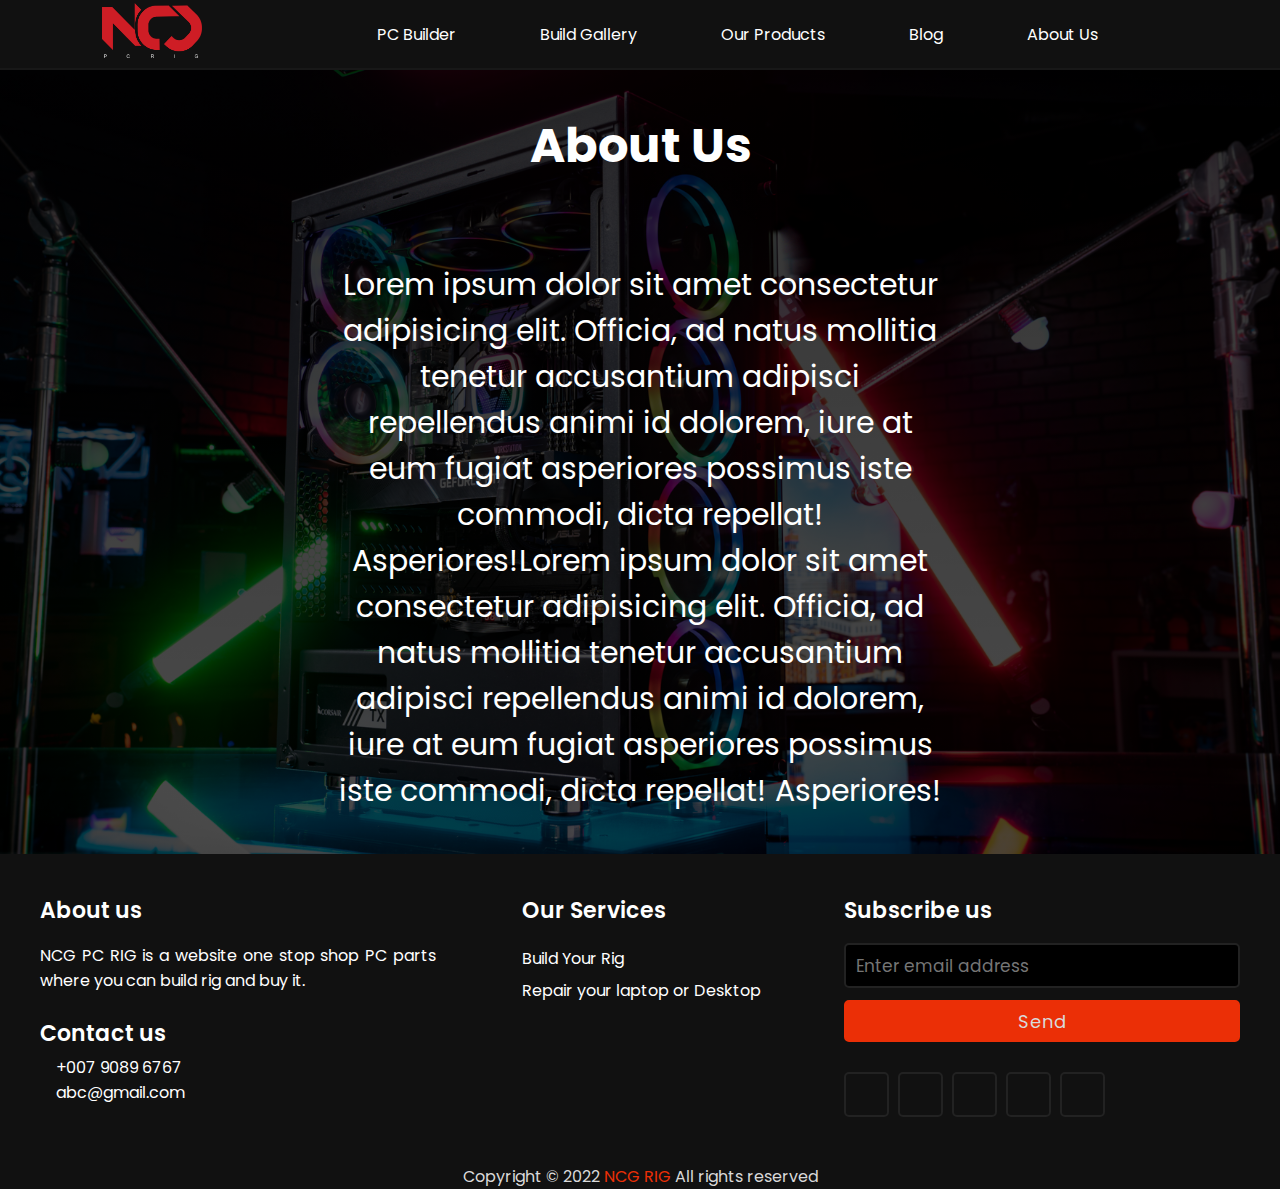
<file: html/about.html>
<!DOCTYPE html>
<html lang="en">

<head>
    <meta charset="UTF-8">
    <meta http-equiv="X-UA-Compatible" content="IE=edge">
    <meta name="viewport" content="width=device-width, initial-scale=1.0">
    <title>NCG RIG SHOP | PC Builder</title>
    <link rel="stylesheet" href="../css/style.css">
    <link rel="stylesheet" href="https://cdnjs.cloudflare.com/ajax/libs/font-awesome/6.2.1/css/all.min.css" integrity="sha512-MV7K8+y+gLIBoVD59lQIYicR65iaqukzvf/nwasF0nqhPay5w/9lJmVM2hMDcnK1OnMGCdVK+iQrJ7lzPJQd1w==" crossorigin="anonymous" referrerpolicy="no-referrer" />
</head>

<body>
    <div class="background">
        <header class="header">
            <div class="fullname-container">
                <div class="logo">
                    <a href="../index.html" >
                        <img src="../images/ncj_rig_logo.png">
                    </a>
                </div>
          
            </div>
           

            <div class="header-2 sticky-top">
                <nav class="navbar">
                    <a href="./builder.html">PC Builder</a>
                    <a href="./builtpc.html">Build Gallery</a>
                    <a href="./products.html">Our Products</a>
                    <a href="./blog.html">Blog</a>
                    <a href="./about.html">About Us</a>

                </nav>
                <div class="hamburger">
                    <div class="line"></div>
                    <div class="line"></div>
                    <div class="line"></div>
                </div>
            </div>

        </header>
        <section id="allproducts">
            <div></div>

        </section>


        <section id="about_header">
            <div class="container"> 
                <h1>About Us</h1>
                <p>Lorem ipsum dolor sit amet consectetur adipisicing elit. Officia, ad natus mollitia tenetur accusantium adipisci repellendus animi id dolorem, iure at eum fugiat asperiores possimus iste commodi, dicta repellat! Asperiores!Lorem ipsum dolor sit amet consectetur adipisicing elit. Officia, ad natus mollitia tenetur accusantium adipisci repellendus animi id dolorem, iure at eum fugiat asperiores possimus iste commodi, dicta repellat! Asperiores!</p>

            </div>

        </section>







        <section>
            <footer>
                <div class="content">
                  <div class="left box">
                    <div class="upper">
                      <div class="topic">About us</div>
                      <p>NCG PC RIG is a website one stop shop PC parts where you can build rig and buy it.</p>
                    </div>
                    <div class="lower">
                      <div class="topic">Contact us</div>
                      <div class="phone">
                        <a href="#"><i class="fas fa-phone-volume"></i>+007 9089 6767</a>
                      </div>
                      <div class="email">
                        <a href="#"><i class="fas fa-envelope"></i>abc@gmail.com</a>
                      </div>
                    </div>
                  </div>
                  <div class="middle box">
                    <div class="topic">Our Services</div>
                    <div><a href="#">Build Your Rig</a></div>
                    <div><a href="#">Repair your laptop or Desktop</a></div>
                    <!-- <div><a href="#">Web User Interface Design</a></div>
                    <div><a href="#">Theme Development, Design</a></div>
                    <div><a href="#">Mobile Application Design</a></div>
                    <div><a href="#">Wire raming & Prototyping</a></div> -->
                  </div>
                  <div class="right box">
                    <div class="topic">Subscribe us</div>
                    <form action="#">
                      <input type="text" placeholder="Enter email address">
                      <input type="submit" name="" value="Send">
                      <div class="media-icons">
                        <a href="#"><i class="fab fa-facebook-f"></i></a>
                        <a href="#"><i class="fab fa-instagram"></i></a>
                        <a href="#"><i class="fab fa-twitter"></i></a>
                        <a href="#"><i class="fab fa-youtube"></i></a>
                        <a href="#"><i class="fab fa-linkedin-in"></i></a>
                      </div>
                    </form>
                  </div>
                </div>
                <div class="bottom">
                  <p>Copyright © 2022 <a href="#">NCG RIG</a> All rights reserved</p>
                </div>
              </footer>
            </section>
</file>
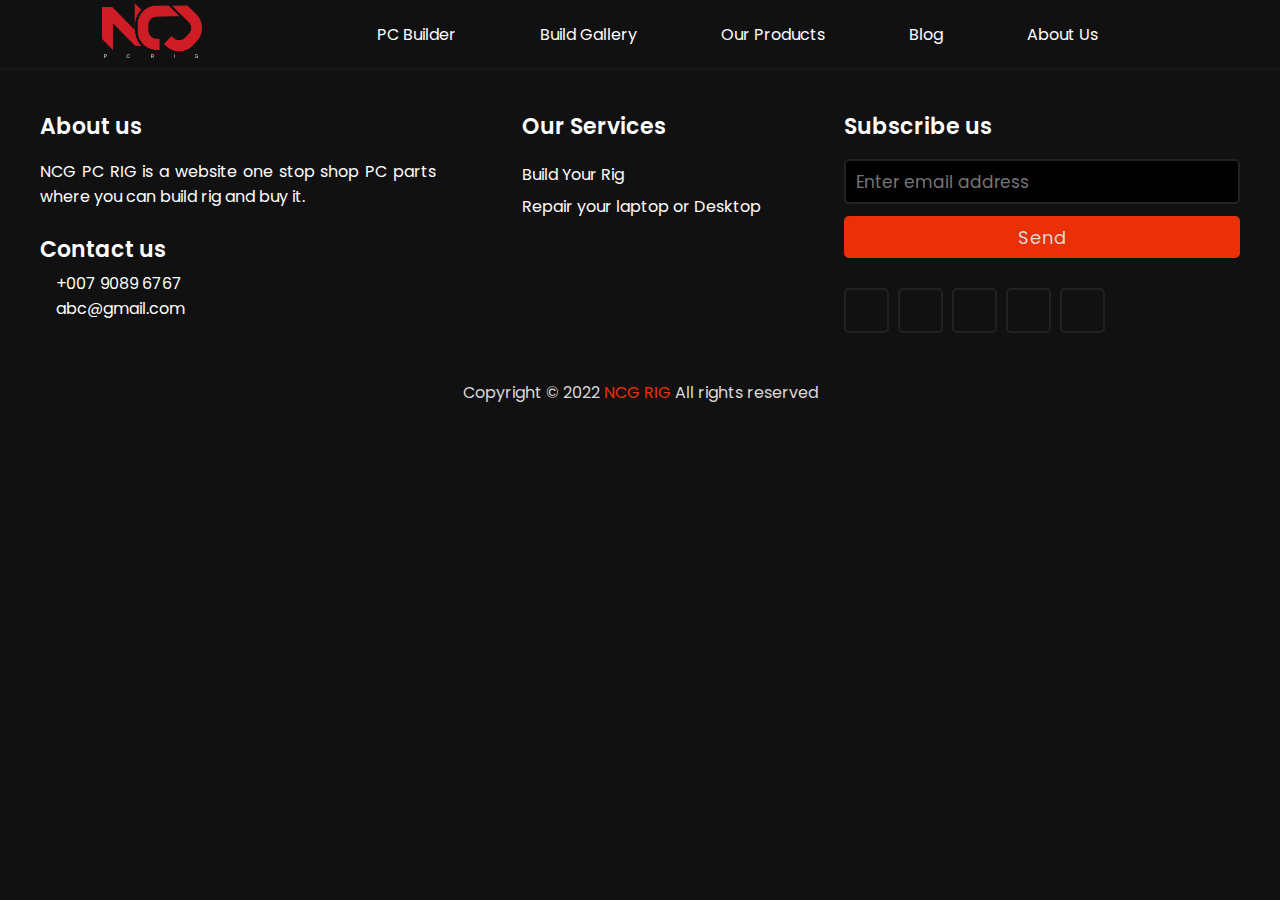
<file: html/blog.html>
<!DOCTYPE html>
<html lang="en">

<head>
    <meta charset="UTF-8">
    <meta http-equiv="X-UA-Compatible" content="IE=edge">
    <meta name="viewport" content="width=device-width, initial-scale=1.0">
    <title>NCG RIG SHOP | PC Builder</title>
    <link rel="stylesheet" href="../css/style.css">
    <link rel="stylesheet" href="https://cdnjs.cloudflare.com/ajax/libs/font-awesome/6.2.1/css/all.min.css" integrity="sha512-MV7K8+y+gLIBoVD59lQIYicR65iaqukzvf/nwasF0nqhPay5w/9lJmVM2hMDcnK1OnMGCdVK+iQrJ7lzPJQd1w==" crossorigin="anonymous" referrerpolicy="no-referrer" />
</head>

<body>
    <div class="background">
        <header class="header">
            <div class="fullname-container">
                <div class="logo">
                    <a href="../index.html" >
                        <img src="../images/ncj_rig_logo.png">
                    </a>
                </div>
          
            </div>
           

            <div class="header-2 sticky-top">
                <nav class="navbar">
                    <a href="./builder.html">PC Builder</a>
                    <a href="./builtpc.html">Build Gallery</a>
                    <a href="./products.html">Our Products</a>
                    <a href="./blog.html">Blog</a>
                    <a href="./about.html">About Us</a>

                </nav>
                <div class="hamburger">
                    <div class="line"></div>
                    <div class="line"></div>
                    <div class="line"></div>
                </div>
            </div>

        </header>
        <section id="allproducts">
            <div></div>

        </section>










        <section>
            <footer>
                <div class="content">
                  <div class="left box">
                    <div class="upper">
                      <div class="topic">About us</div>
                      <p>NCG PC RIG is a website one stop shop PC parts where you can build rig and buy it.</p>
                    </div>
                    <div class="lower">
                      <div class="topic">Contact us</div>
                      <div class="phone">
                        <a href="#"><i class="fas fa-phone-volume"></i>+007 9089 6767</a>
                      </div>
                      <div class="email">
                        <a href="#"><i class="fas fa-envelope"></i>abc@gmail.com</a>
                      </div>
                    </div>
                  </div>
                  <div class="middle box">
                    <div class="topic">Our Services</div>
                    <div><a href="#">Build Your Rig</a></div>
                    <div><a href="#">Repair your laptop or Desktop</a></div>
                    <!-- <div><a href="#">Web User Interface Design</a></div>
                    <div><a href="#">Theme Development, Design</a></div>
                    <div><a href="#">Mobile Application Design</a></div>
                    <div><a href="#">Wire raming & Prototyping</a></div> -->
                  </div>
                  <div class="right box">
                    <div class="topic">Subscribe us</div>
                    <form action="#">
                      <input type="text" placeholder="Enter email address">
                      <input type="submit" name="" value="Send">
                      <div class="media-icons">
                        <a href="#"><i class="fab fa-facebook-f"></i></a>
                        <a href="#"><i class="fab fa-instagram"></i></a>
                        <a href="#"><i class="fab fa-twitter"></i></a>
                        <a href="#"><i class="fab fa-youtube"></i></a>
                        <a href="#"><i class="fab fa-linkedin-in"></i></a>
                      </div>
                    </form>
                  </div>
                </div>
                <div class="bottom">
                  <p>Copyright © 2022 <a href="#">NCG RIG</a> All rights reserved</p>
                </div>
              </footer>
            </section>
</file>
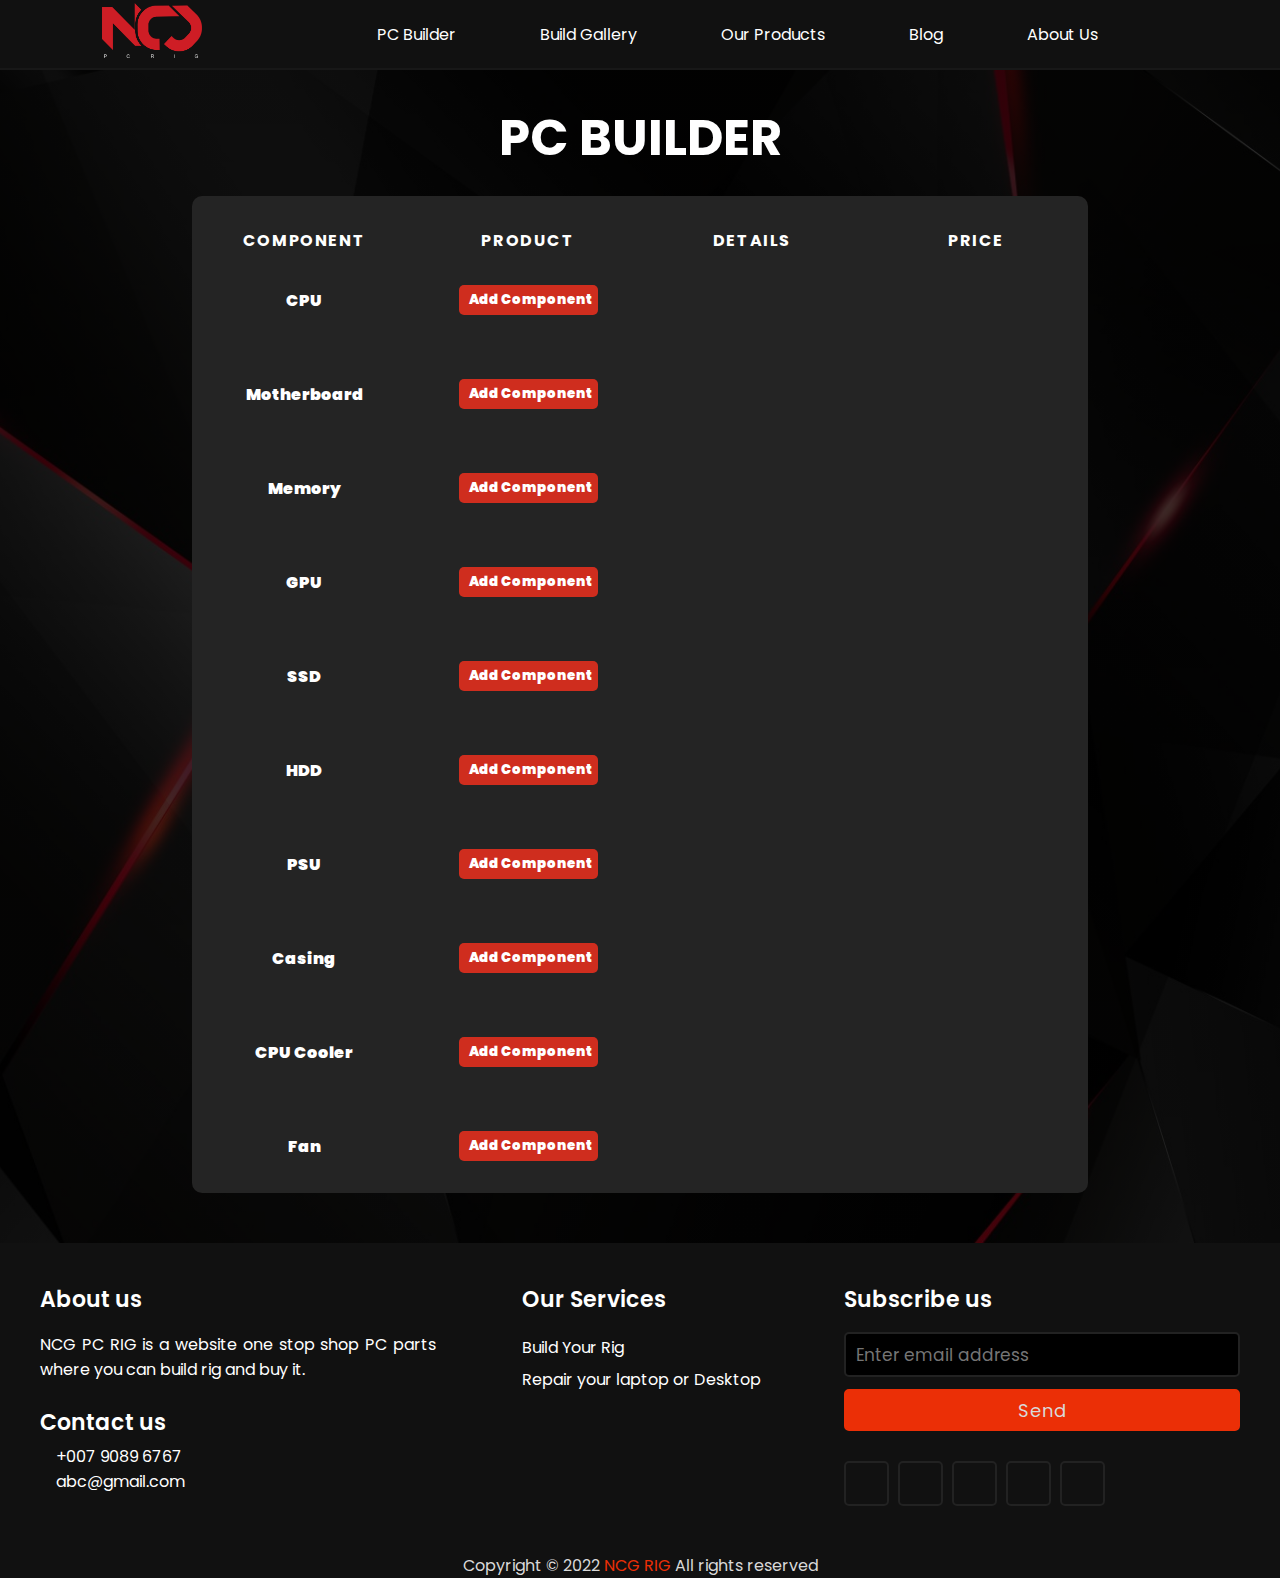
<file: html/builder.html>
<!DOCTYPE html>
<html lang="en">

<head>
    <meta charset="UTF-8">
    <meta http-equiv="X-UA-Compatible" content="IE=edge">
    <meta name="viewport" content="width=device-width, initial-scale=1.0">
    <title>NCG RIG SHOP | PC Builder</title>
    <link rel="stylesheet" href="../css/style.css">
    <link rel="stylesheet" href="https://cdnjs.cloudflare.com/ajax/libs/font-awesome/6.2.1/css/all.min.css" integrity="sha512-MV7K8+y+gLIBoVD59lQIYicR65iaqukzvf/nwasF0nqhPay5w/9lJmVM2hMDcnK1OnMGCdVK+iQrJ7lzPJQd1w==" crossorigin="anonymous" referrerpolicy="no-referrer" />
</head>

<body>
    <div class="background">
        <header class="header">
            <div class="fullname-container">
                <div class="logo">
                    <a href="../index.html" >
                        <img src="../images/ncj_rig_logo.png">
                    </a>
                </div>
          
            </div>
           

            <div class="header-2 sticky-top">
                <nav class="navbar">
                    <a href="./builder.html">PC Builder</a>
                    <a href="./builtpc.html">Build Gallery</a>    
                    <a href="./products.html">Our Products</a>
                    <a href="./blog.html">Blog</a>
                    <a href="./about.html">About Us</a>

                </nav>
                <div class="hamburger">
                    <div class="line"></div>
                    <div class="line"></div>
                    <div class="line"></div>
                </div>
            </div>

        </header>

    <section id="pc_builder">

      <div class="pcBuilder">
         <div>
            <h1>PC BUILDER</h1>
         </div>

         <div class="builderContainer">
            <form action="">
               <table class="builderTable">
                  <tbody>
                     <tr>
                        <th>Component</th>
                        <th>Product</th>
                        <th>Details</th>
                        <th>PRICE</th>
                     </tr>
                     <tr>
                        <td class="component">CPU</td>
                        <td class="addCompBtn" ><button type="button" ><i class="fa-solid fa-plus"></i>Add Component</button></td>
                        <td></td>
                     </tr>
                     <tr>
                        <td class="component">Motherboard</td>
                        <td class="addCompBtn" ><button type="button" ><i class="fa-solid fa-plus" ></i>Add Component</button></td>
                        <td></td>
                     </tr>
                     <tr>
                        <td class="component">Memory</td>
                        <td class="addCompBtn"><button type="button" ><i class="fa-solid fa-plus"></i>Add Component</button></td>
                        <td></td>
                     </tr>
                     <tr>
                        <td class="component">GPU</td>
                        <td class="addCompBtn"><button type="button"><i class="fa-solid fa-plus"></i>Add Component</button></td>
                        <td></td>
                     </tr>
                     <tr>
                        <td class="component">SSD</td>
                        <td class="addCompBtn"><button type="button"><i class="fa-solid fa-plus"></i>Add Component</button></td>
                        <td></td>
                     </tr>
                     <tr>
                        <td class="component">HDD</td>
                        <td class="addCompBtn"><button type="button"><i class="fa-solid fa-plus"></i>Add Component</button></td>
                        <td></td>
                     </tr>
                     <tr>
                        <td class="component">PSU</td>
                        <td class="addCompBtn"><button type="button"><i class="fa-solid fa-plus"></i>Add Component</button></td>
                        <td></td>
                     </tr>
                     <tr>
                        <td class="component">Casing</td>
                        <td class="addCompBtn"><button type="button"><i class="fa-solid fa-plus"></i>Add Component</button></td>
                        <td></td>
                     </tr>
                     <tr>
                        <td class="component">CPU Cooler</td>
                        <td class="addCompBtn"><button type="button"><i class="fa-solid fa-plus"></i>Add Component</button></td>
                        <td></td>
                     </tr>
                     <tr>
                        <td class="component">Fan</td>
                        <td class="addCompBtn"><button type="button"><i class="fa-solid fa-plus"></i>Add Component</button></td>
                        <td></td>
                     </tr>
                  </tbody>
               </table>
            </form>
         </div>
      </div>
 

</section>

<section>
    <footer>
        <div class="content">
          <div class="left box">
            <div class="upper">
              <div class="topic">About us</div>
              <p>NCG PC RIG is a website one stop shop PC parts where you can build rig and buy it.</p>
            </div>
            <div class="lower">
              <div class="topic">Contact us</div>
              <div class="phone">
                <a href="#"><i class="fas fa-phone-volume"></i>+007 9089 6767</a>
              </div>
              <div class="email">
                <a href="#"><i class="fas fa-envelope"></i>abc@gmail.com</a>
              </div>
            </div>
          </div>
          <div class="middle box">
            <div class="topic">Our Services</div>
            <div><a href="#">Build Your Rig</a></div>
            <div><a href="#">Repair your laptop or Desktop</a></div>
            <!-- <div><a href="#">Web User Interface Design</a></div>
            <div><a href="#">Theme Development, Design</a></div>
            <div><a href="#">Mobile Application Design</a></div>
            <div><a href="#">Wire raming & Prototyping</a></div> -->
          </div>
          <div class="right box">
            <div class="topic">Subscribe us</div>
            <form action="#">
              <input type="text" placeholder="Enter email address">
              <input type="submit" name="" value="Send">
              <div class="media-icons">
                <a href="#"><i class="fab fa-facebook-f"></i></a>
                <a href="#"><i class="fab fa-instagram"></i></a>
                <a href="#"><i class="fab fa-twitter"></i></a>
                <a href="#"><i class="fab fa-youtube"></i></a>
                <a href="#"><i class="fab fa-linkedin-in"></i></a>
              </div>
            </form>
          </div>
        </div>
        <div class="bottom">
          <p>Copyright © 2022 <a href="#">NCG RIG</a> All rights reserved</p>
        </div>
      </footer>
    </section>
    
    <script src="../js/script.js"></script>
    <script src="../js/product.js"></script>
</body>

</html>
</file>
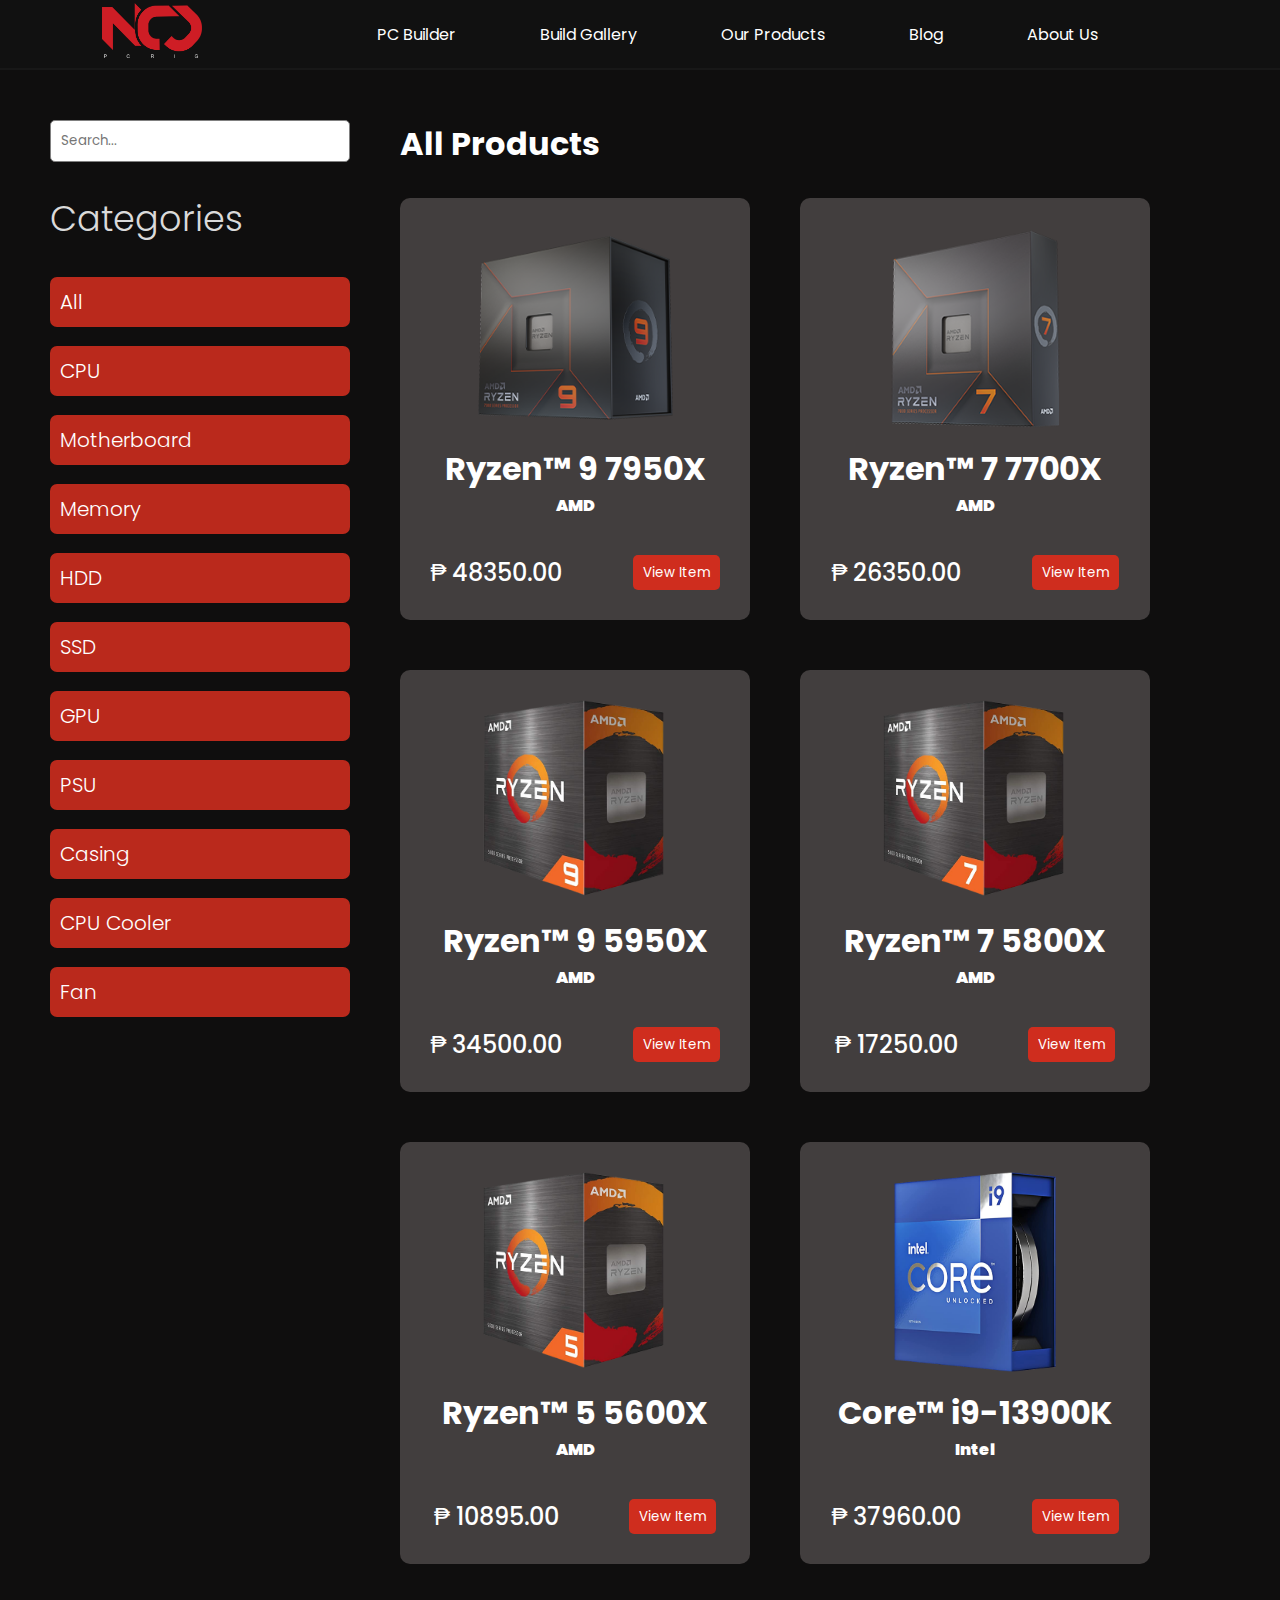
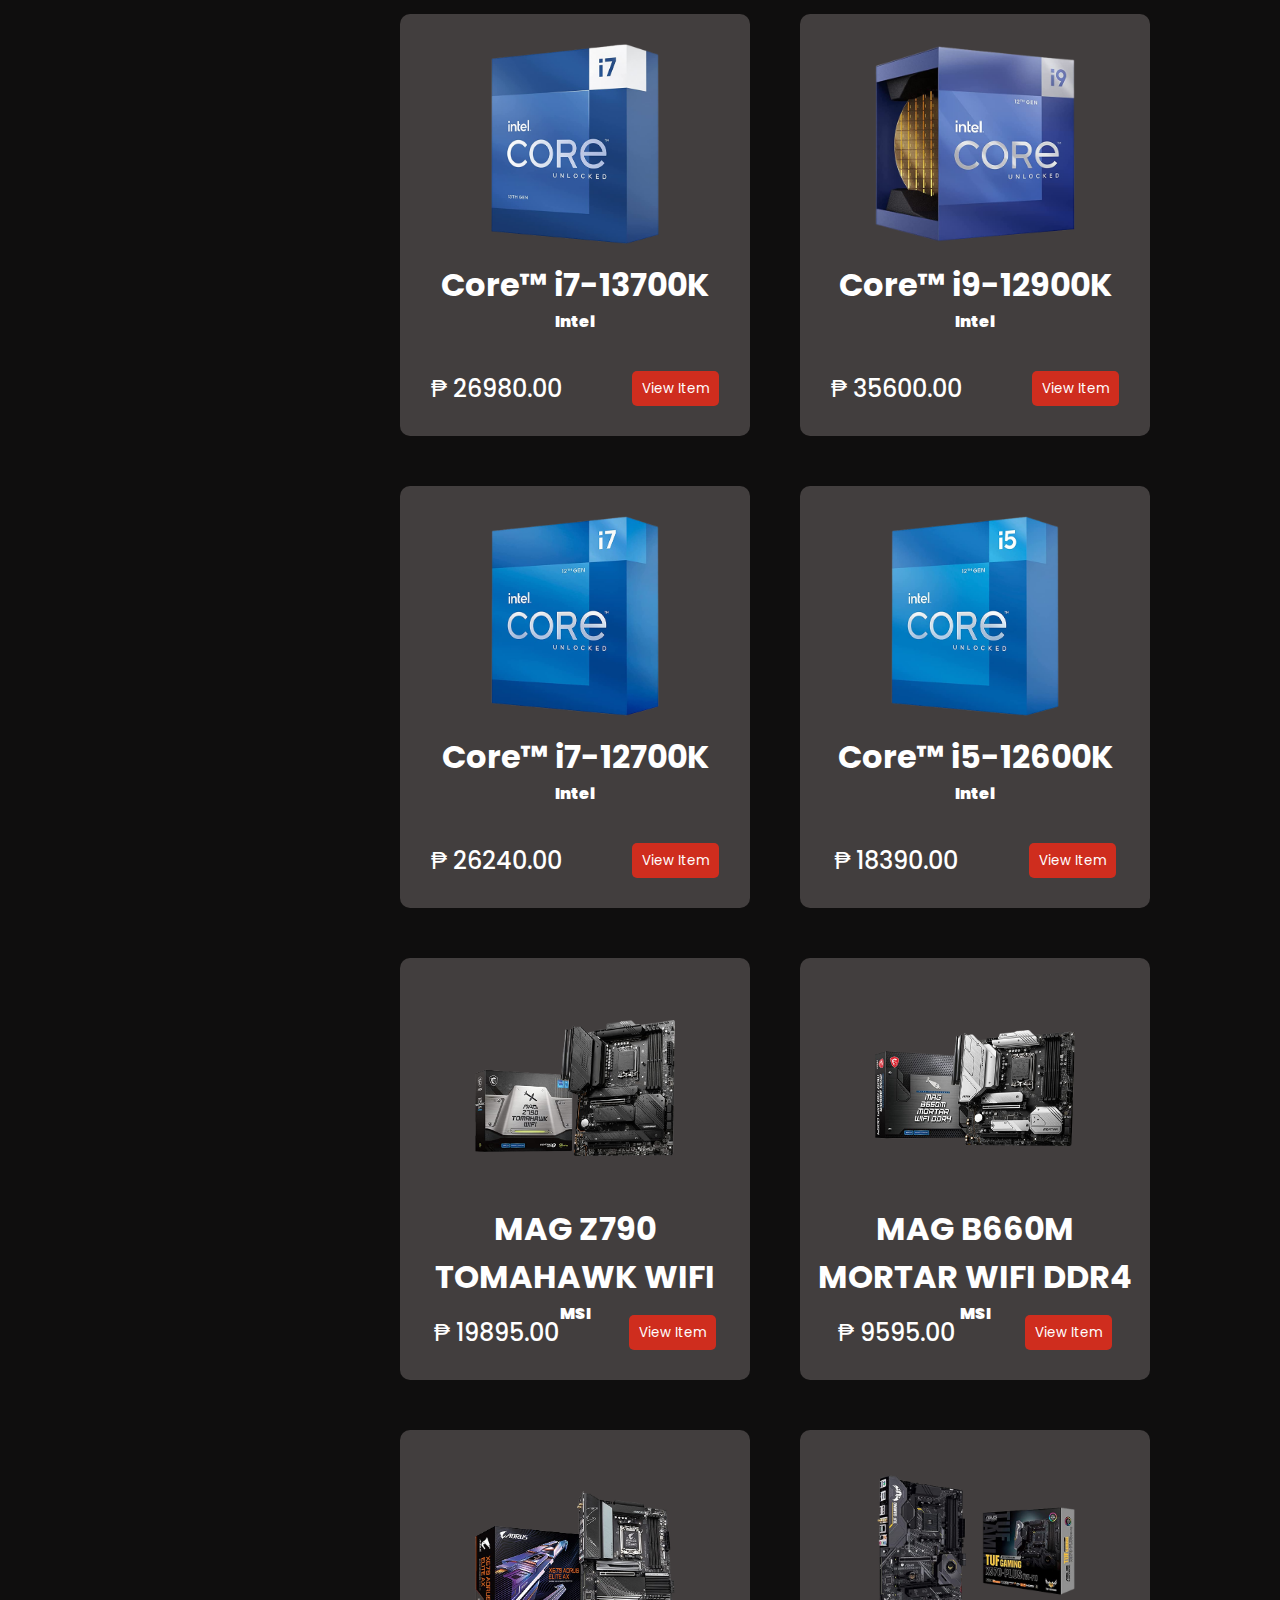
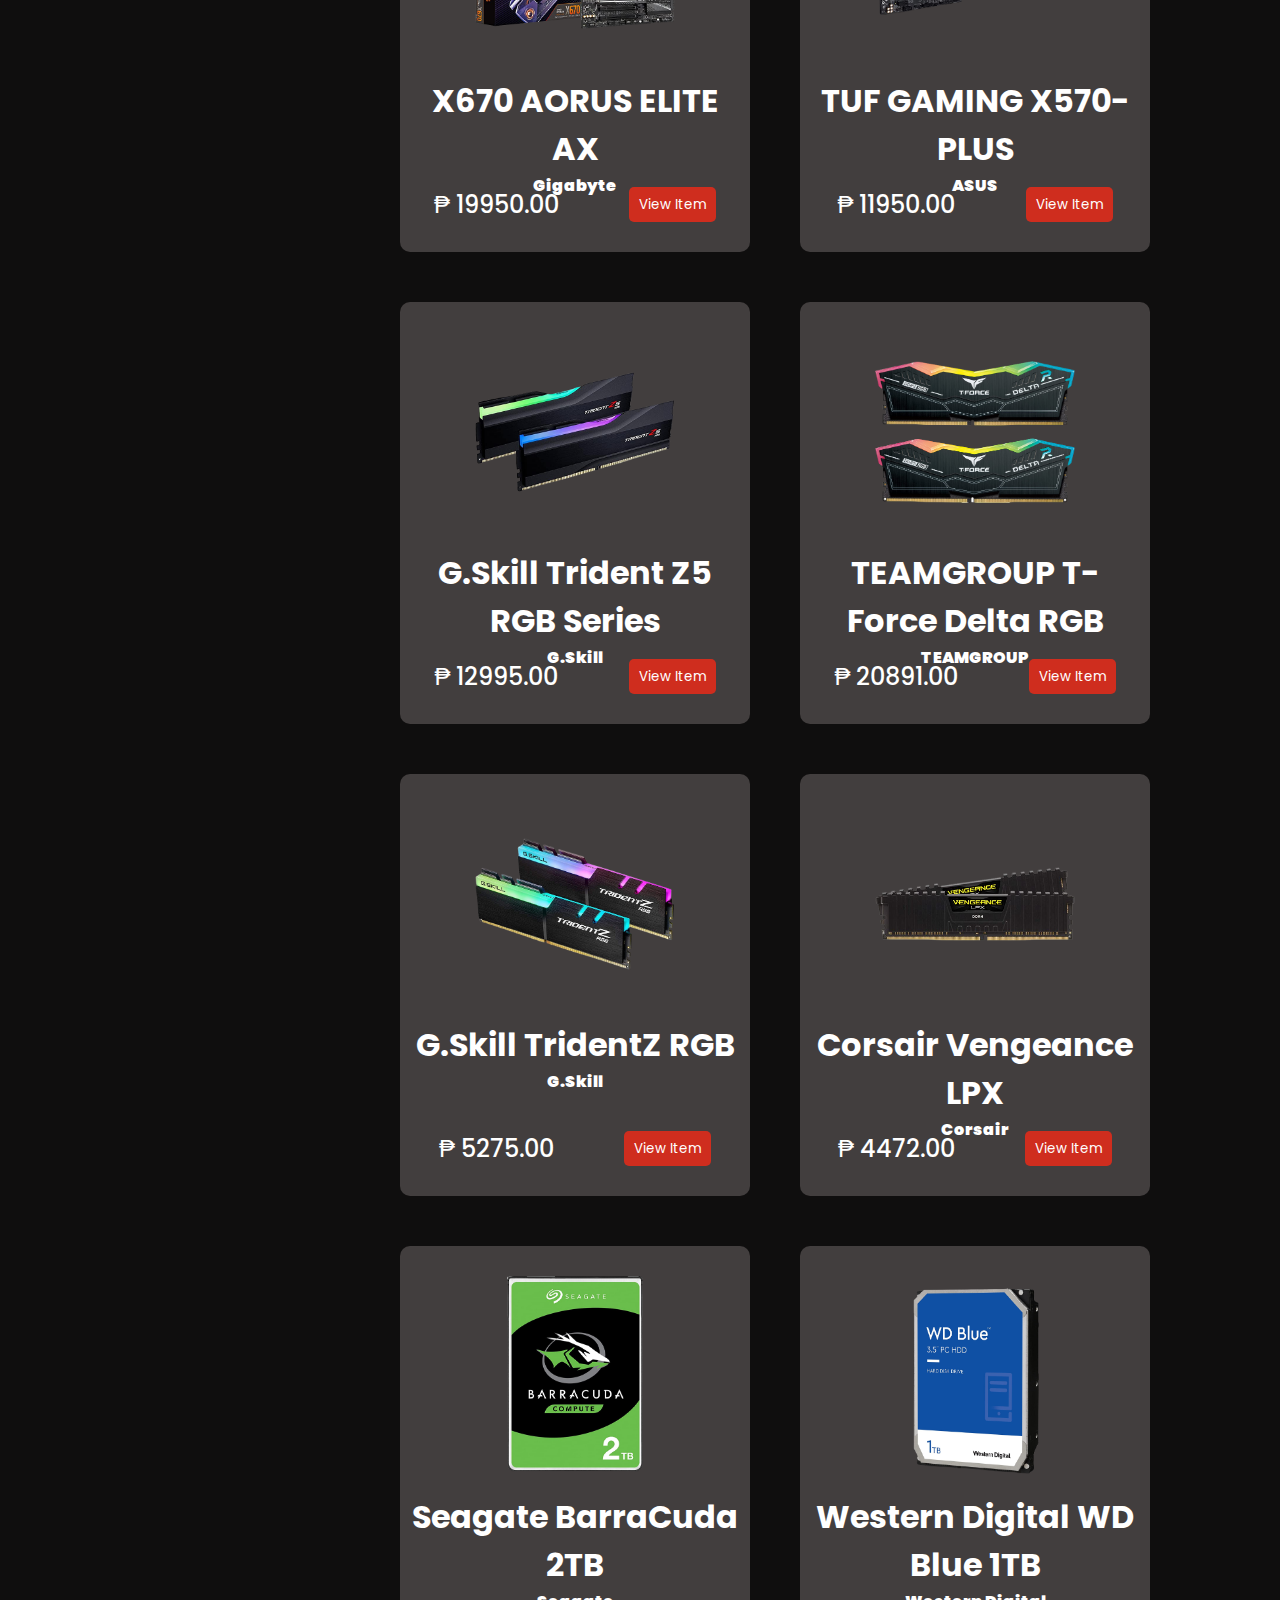
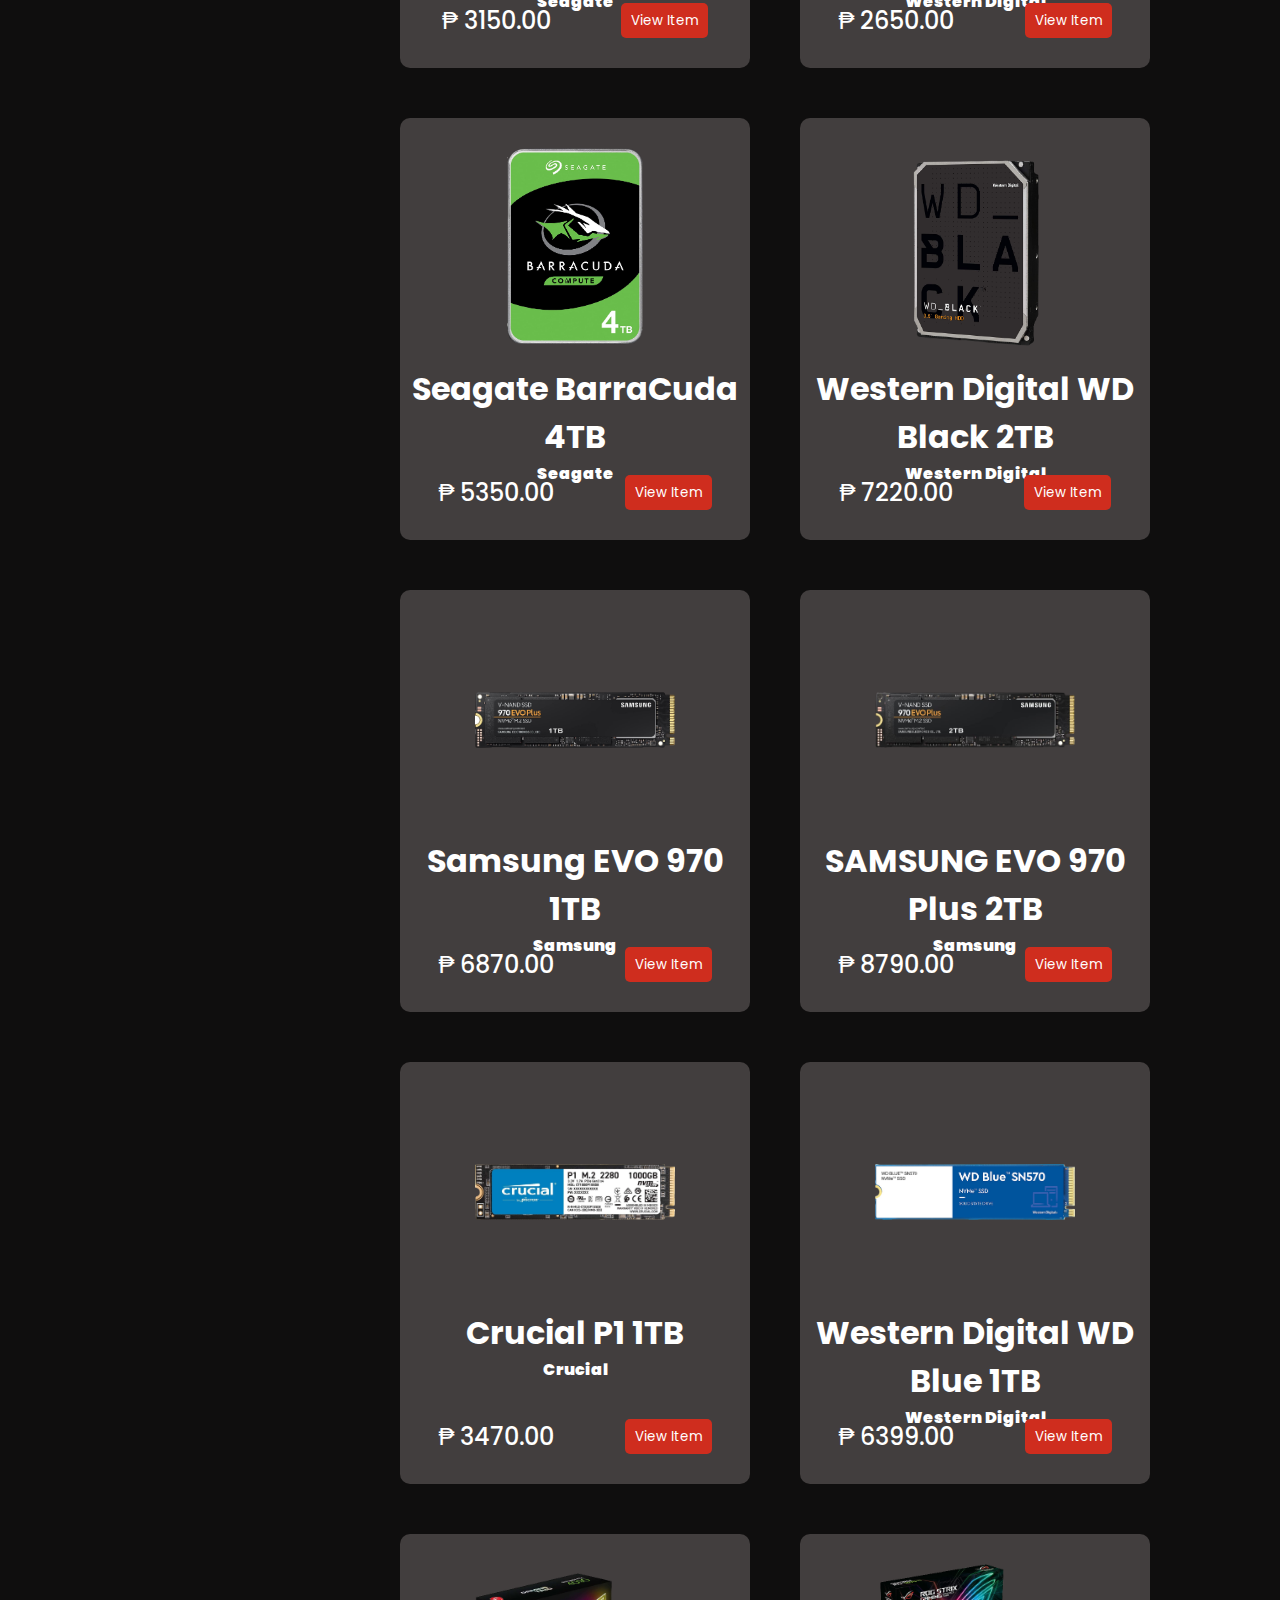
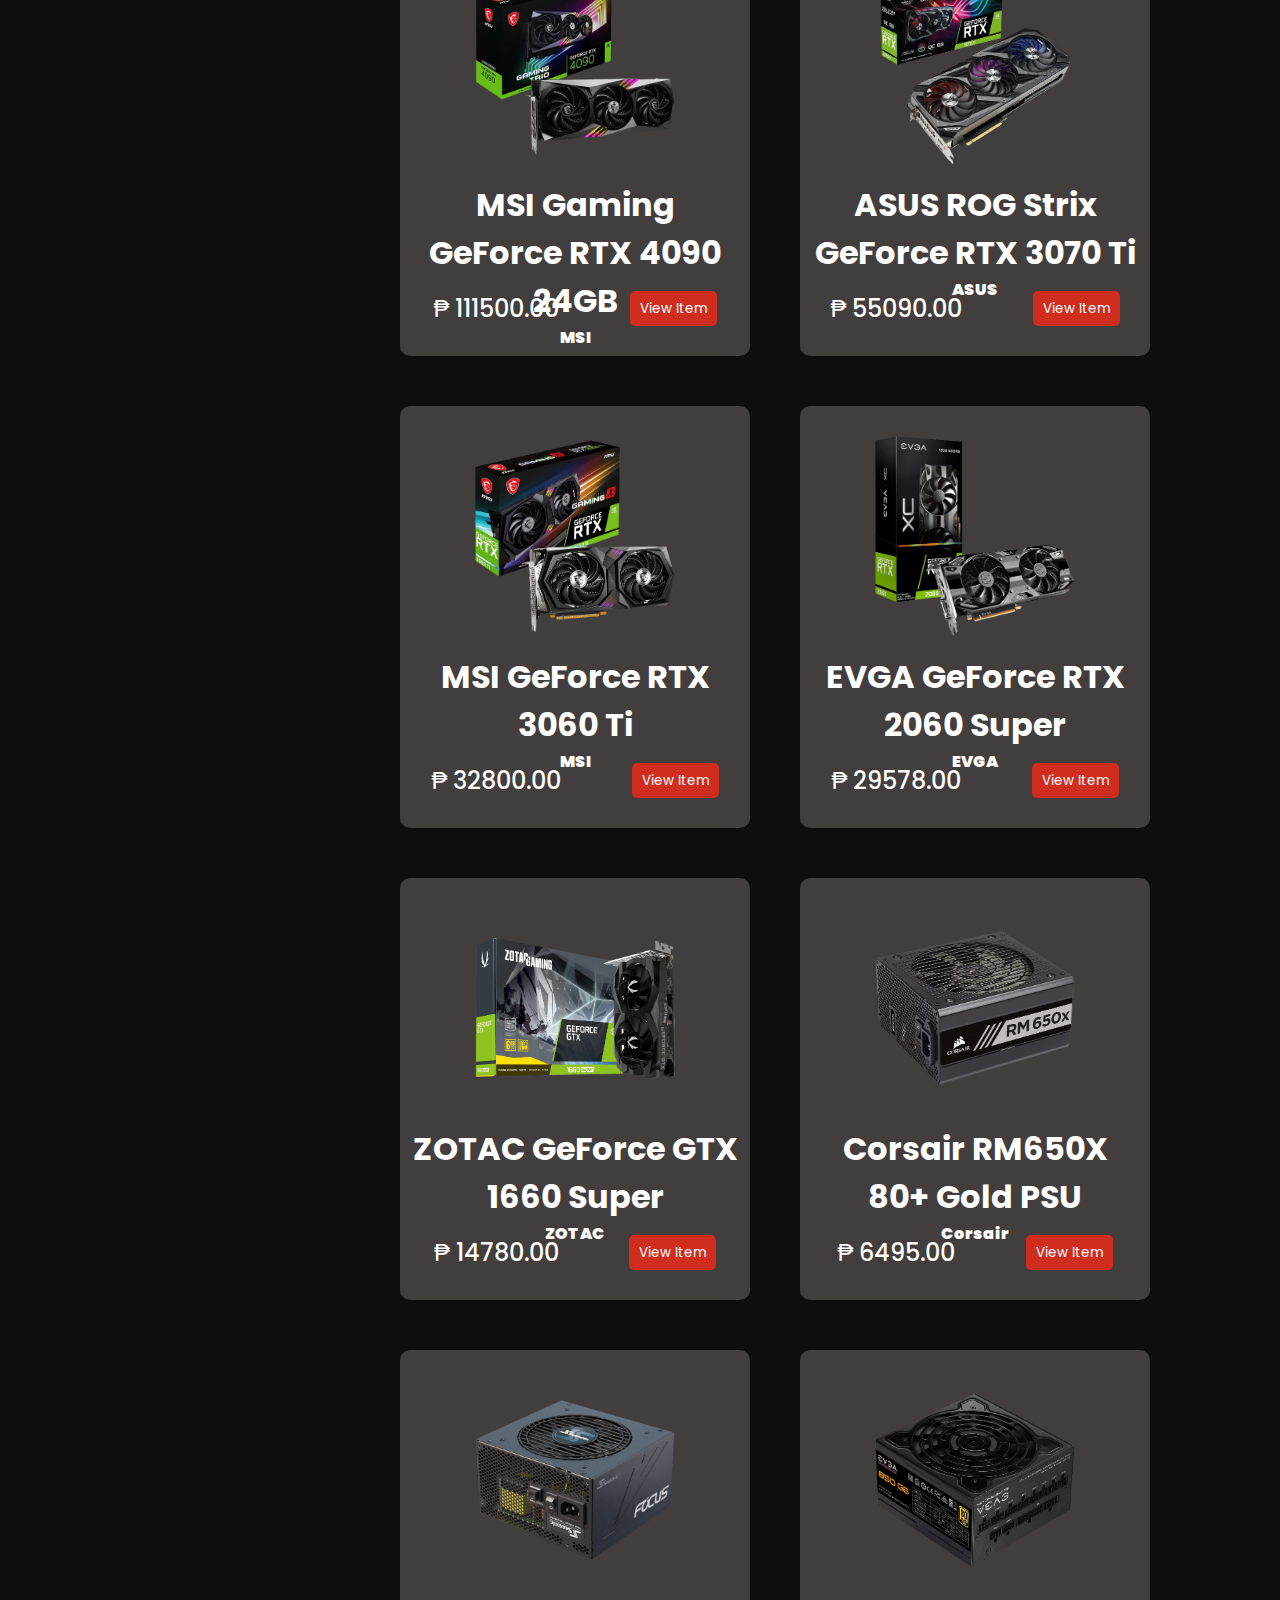
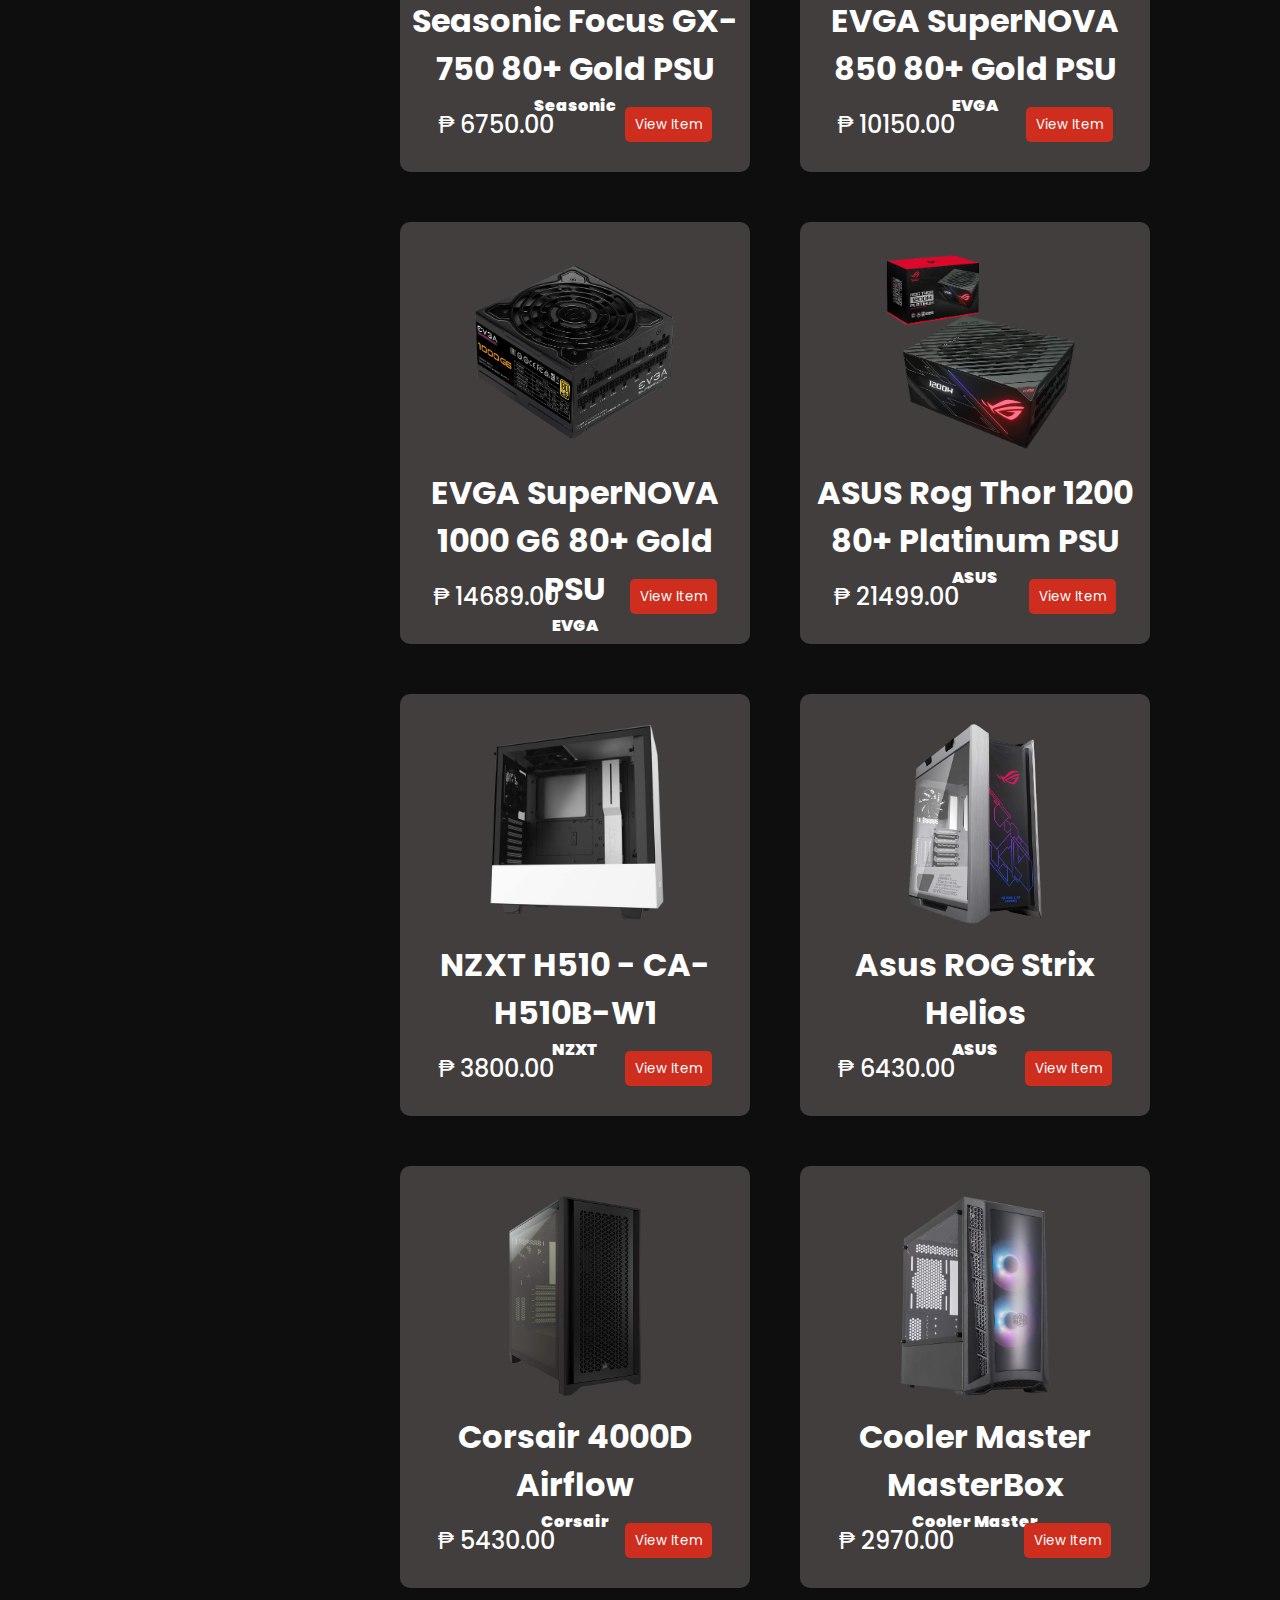
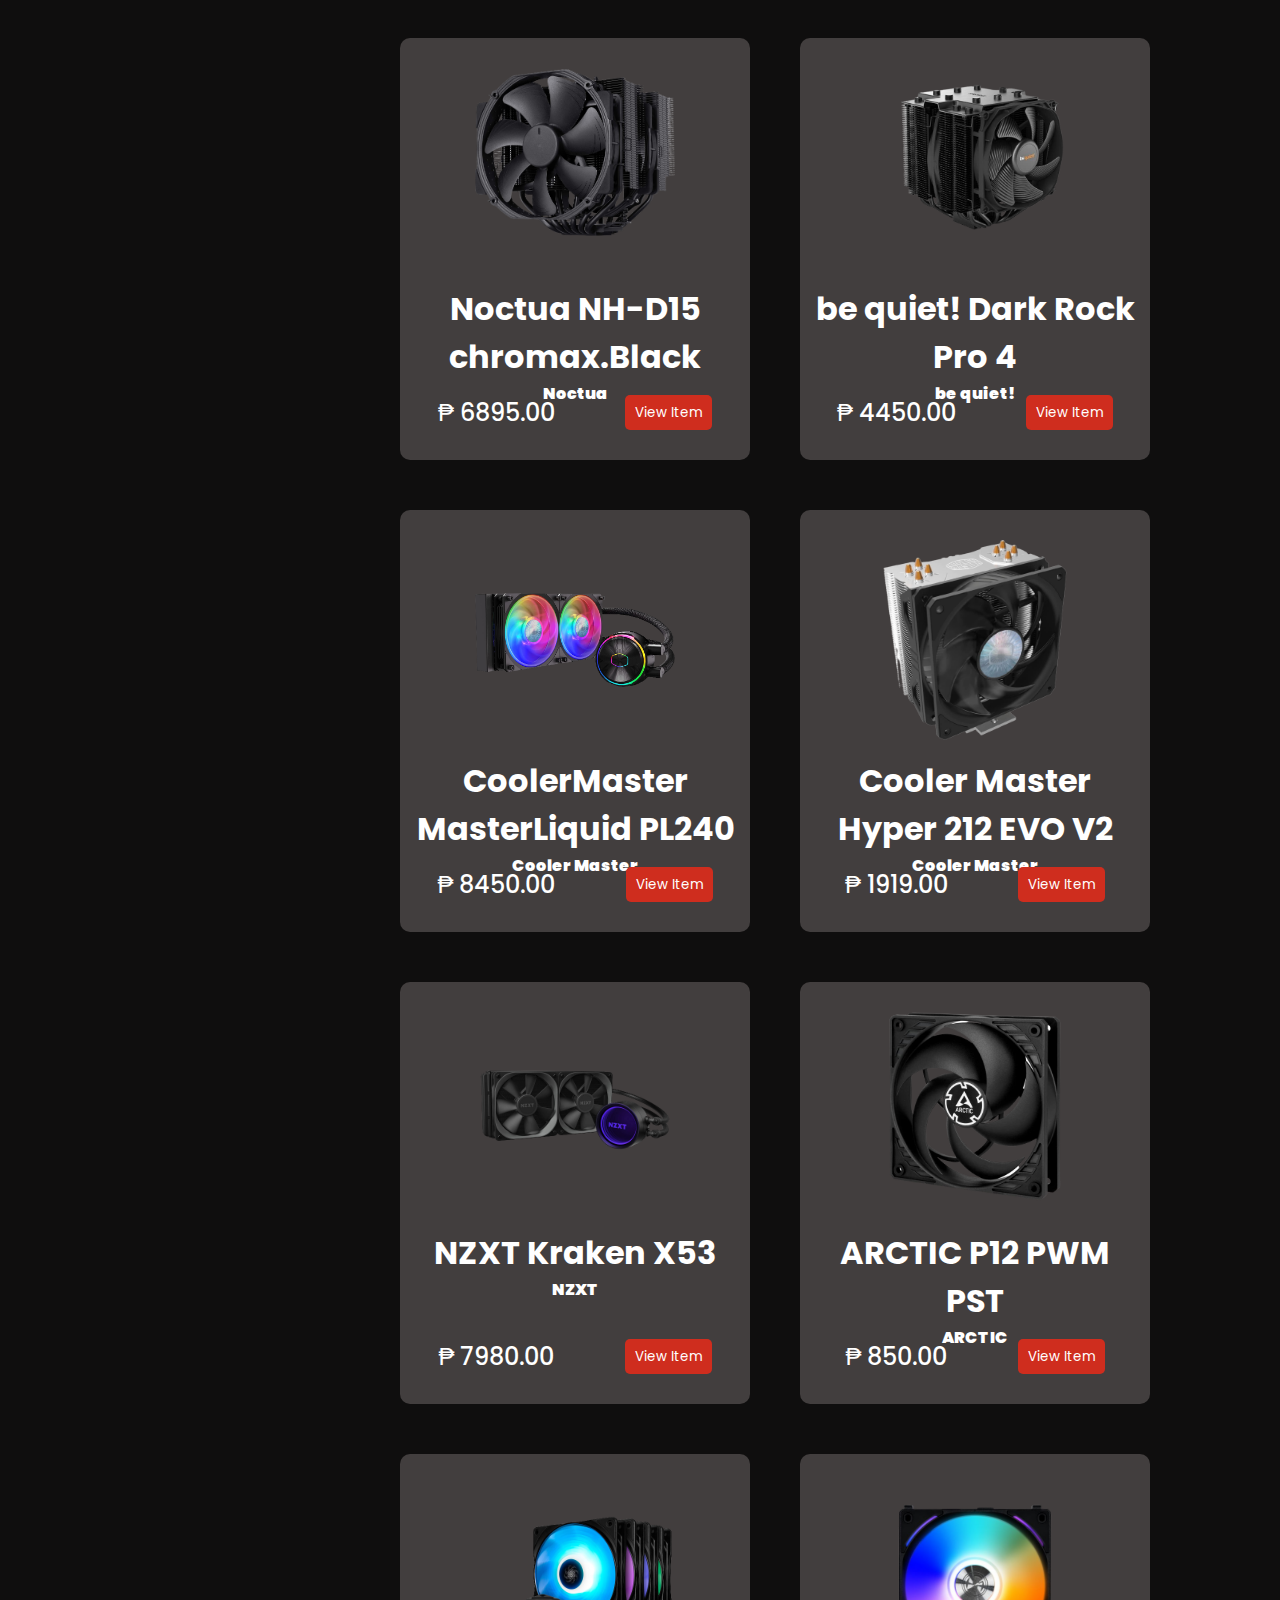
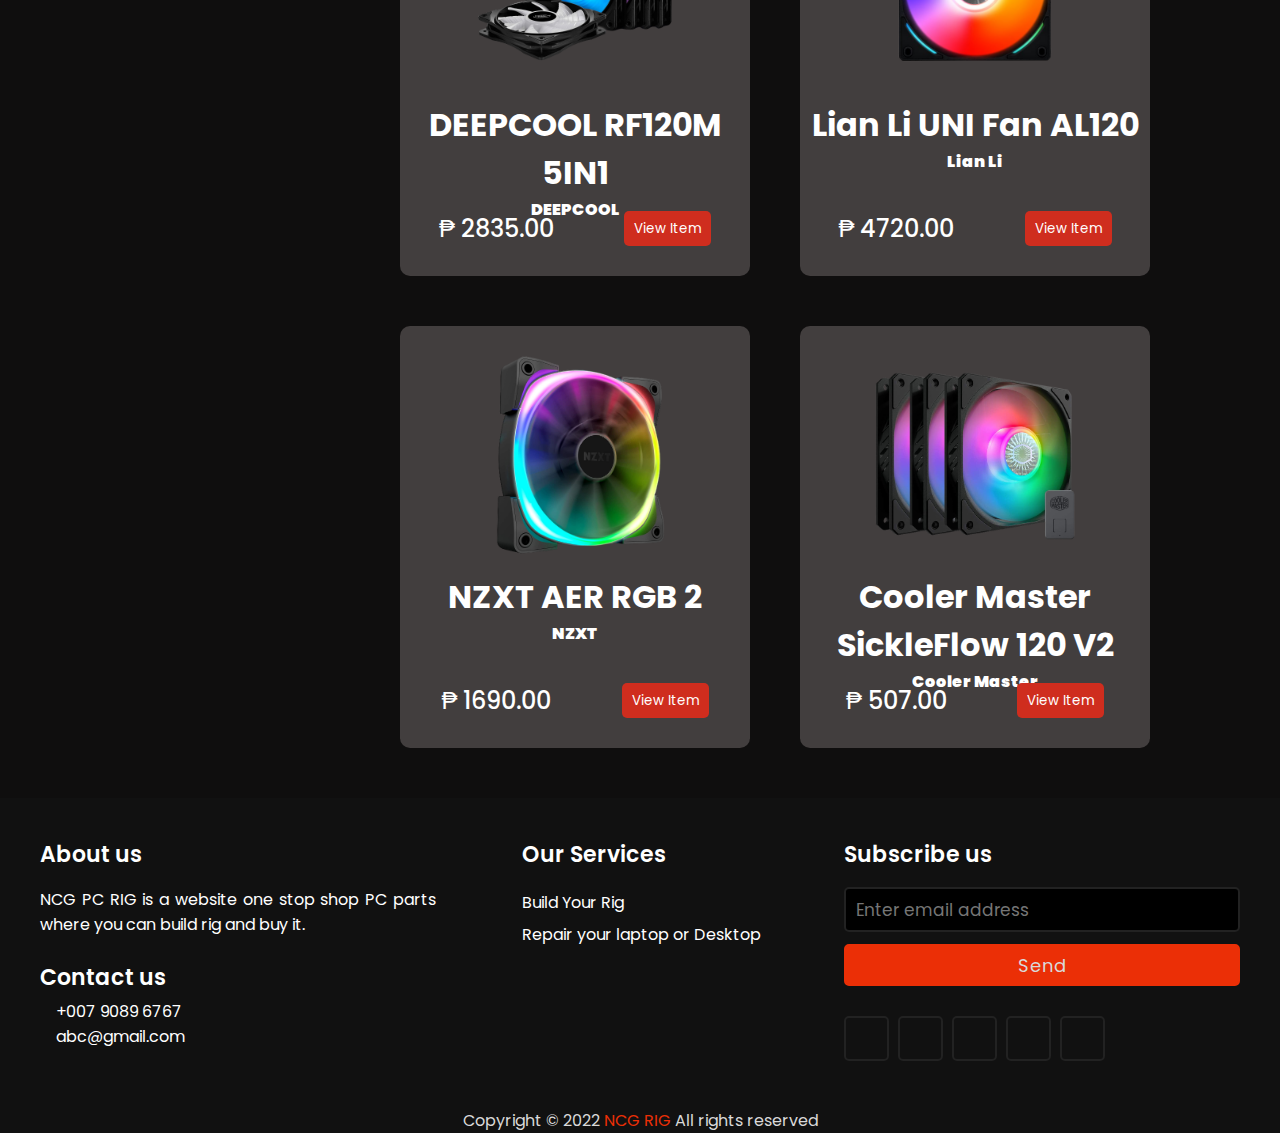
<file: html/products.html>
<!DOCTYPE html>
<html lang="en">

<head>
    <meta charset="UTF-8">
    <meta http-equiv="X-UA-Compatible" content="IE=edge">
    <meta AMD RYZEN 5 4600G (AM4)="viewport" content="width=device-width, initial-scale=1.0">
    <title>NCG RIG SHOP | PC Builder</title>
    <link rel="stylesheet" href="../css/style.css">
    <link rel="stylesheet" href="https://cdnjs.cloudflare.com/ajax/libs/font-awesome/6.2.1/css/all.min.css"
        integrity="sha512-MV7K8+y+gLIBoVD59lQIYicR65iaqukzvf/nwasF0nqhPay5w/9lJmVM2hMDcnK1OnMGCdVK+iQrJ7lzPJQd1w=="
        crossorigin="anonymous" referrerpolicy="no-referrer" />
</head>

<body>
    <div class="background">
        <header class="header">
            <div class="fullAMD RYZEN 5 4600G (AM4)-container">
                <div class="logo">
                    <a href="../index.html">
                        <img src="../images/ncj_rig_logo.png">
                    </a>
                </div>

            </div>


            <div class="header-2 sticky-top">
                <nav class="navbar">
                    <a href="./builder.html">PC Builder</a>
                    <a href="./builtpc.html">Build Gallery</a>
                    <a href="./products.html">Our Products</a>
                    <a href="./blog.html">Blog</a>
                    <a href="./about.html">About Us</a>

                </nav>
                <div class="hamburger">
                    <div class="line"></div>
                    <div class="line"></div>
                    <div class="line"></div>
                </div>
            </div>

        </header>
        <section id="allproducts">
           
            <div class="container">
                
                <div class="leftMenu">
                    <input type="text" placeholder="Search..." class="search">
                    </form>
                    <h1>Categories</h1>
                    <div class="cats">
                
                    </div>
                        <!-- <h1>Maximum Price</h1>
                        <div class="price">
                            <input type="range" class="priceRange">
                            <span>₱5000</span>
                        </div> -->
                </div>
                <div class="content">
                    <h1 class="title">All Products</h1>
                    <div class="products">
                   <!-- <span class="cat">ALL</span>
                        <span class="cat">GPU</span>
                        <span class="cat">CPU</span>
                        <span class="cat">Motherboard</span>
                        <span class="cat">RAM</span>
                        <span class="cat">SSD</span>
                        <span class="cat">HDD</span>
                        <span class="cat">PSU</span>
                        <span class="cat">Casing</span>
                        <span class="cat">Monitor</span>
                        <span class="cat">CPU Cooler</span>
                        <span class="cat">Fan</span>
                        <span class="cat">Mouse</span>
                        <span class="cat">Keyboard</span>
                        <span class="cat">VGA Cable</span>
                        <span class="cat">Mouse Pad</span>
                        <span class="cat">SATA Cable</span>
                        <span class="cat">Patch Cord/ Lan Cable</span>
                        <span class="cat">Hdmi</span>
                        <span class="cat">Headset</span> -->


                    </div>
                </div>
            </div>
          


        </section>










        <section>
            <footer>
                <div class="content">
                    <div class="left box">
                        <div class="upper">
                            <div class="topic">About us</div>
                            <p>NCG PC RIG is a website one stop shop PC parts where you can build rig and buy it.</p>
                        </div>
                        <div class="lower">
                            <div class="topic">Contact us</div>
                            <div class="phone">
                                <a href="#"><i class="fas fa-phone-volume"></i>+007 9089 6767</a>
                            </div>
                            <div class="email">
                                <a href="#"><i class="fas fa-envelope"></i>abc@gmail.com</a>
                            </div>
                        </div>
                    </div>
                    <div class="middle box">
                        <div class="topic">Our Services</div>
                        <div><a href="#">Build Your Rig</a></div>
                        <div><a href="#">Repair your laptop or Desktop</a></div>
                        <!-- <div><a href="#">Web User Interface Design</a></div>
                    <div><a href="#">Theme Development, Design</a></div>
                    <div><a href="#">Mobile Application Design</a></div>
                    <div><a href="#">Wire raming & Prototyping</a></div> -->
                    </div>
                    <div class="right box">
                        <div class="topic">Subscribe us</div>
                        <form action="#">
                            <input type="text" placeholder="Enter email address">
                            <input type="submit" AMD RYZEN 5 4600G (AM4)="" value="Send">
                            <div class="media-icons">
                                <a href="#"><i class="fab fa-facebook-f"></i></a>
                                <a href="#"><i class="fab fa-instagram"></i></a>
                                <a href="#"><i class="fab fa-twitter"></i></a>
                                <a href="#"><i class="fab fa-youtube"></i></a>
                                <a href="#"><i class="fab fa-linkedin-in"></i></a>
                            </div>
                        </form>
                    </div>
                </div>
                <div class="bottom">
                    <p>Copyright © 2022 <a href="#">NCG RIG</a> All rights reserved</p>
                </div>
            </footer>
        </section>


        <script src="../js/script.js"></script>
        <script src="../js/product.js"></script>


</body>

</html>
</file>
<file: css/style.css>
@import url('https://fonts.googleapis.com/css2?family=Poppins:wght@400;500;600;700&display=swap');
@import url('https://fonts.googleapis.com/css2?family=Poppins:wght@600&family=Roboto:wght@300&display=swap');
@import url('https://fonts.googleapis.com/css2?family=Poppins:wght@600&family=Raleway&family=Roboto:wght@300&display=swap');

*{
    margin: 0;
    padding: 0;
    box-sizing: border-box;
    font-family: 'Poppins', sans-serif;
	scroll-behavior: smooth;
		
}
a{
    text-decoration: none;
}
body {
    width: 100%;
    min-height: 100vh;
    background-color: #111111;
	
    
}
.header {
    display: flex;
    justify-content: space-between;
    align-items: center;
    background-color: #111111;
    height: 70px;
    padding: 0px 8%;
    position: sticky;
    top: 0;
    bottom: 0;
    width: 100%;
    transition: 0.3s;
    z-index: 9999;
	border-bottom: 2px solid rgb(24, 24, 24);
}
.header-2 a {
    padding: 100px;
    color: white;
}
div img{
    width: 100px;
}

.hamburger {
	display: none;
}

.searches{
    width: 210px;
    border-radius: 3px;
    border: none;
}
nav ul li{
    list-style: none;
    display: inline-block;
    padding: 10px 16.5px;
}
nav ul li a{
    color: #ffffff;
    position: relative;
    padding: 10px 0;
}
.navbar a {
    color: #ffffff;
    position: relative;
    padding: 1px 0px;
    margin-right: 80px;
}
.navbar a:hover{
    color: #CF2D1E;
}
nav ul li a:after{
    content: "";
    position: absolute;
    left: 0;
    width: 0;
    height: 3px;
    background: #CF2D1E;
    transition: .3s;
    bottom: 0;
}
.navbar a:after {
    content: "";
    position: absolute;
    left: 0;
    width: 0;
    height: 3px;
    background: #CF2D1E;
    transition: .3s;
    bottom: 0;
}
.navbar a:hover:after{
    width: 100%;
}



/* Promos */
#promos {
	background-color: #cf2d1e;
	text-align: center;
	color: white;
	font-size: 20px;
	text-transform: capitalize;
	padding: 15px 0;
}




/* asdada */

#home{
	height: 83vh;
	overflow: hidden;
	position: relative;
	background-position: center;
    position: relative;


}




#home .slide{
	position: absolute;
	left:0;
	top:0;
	width: 100%;
	height: 100%;
	background-position: center;
	z-index:1; 
	display:none;
	animation: slide 2s ease;
	background-repeat: no-repeat;
}
#home .slide.active{
	display: flex;
}


@keyframes slide{
	0%{
		transform:scale(1.1);
	}
	100%{
		transform: scale(1);
	}
}


.container{
	max-width: 1400px;
	margin:auto;
	
}

#home .container{
	 flex-grow: 1;
}
#home .caption{
	width:50%;
}
#home .caption h1{
	font-size:42px;
	color:#ffffff;
	margin:0;
	
}
#home .slide.active .caption h1{
	opacity:0;
	animation: captionText .5s ease forwards;
	animation-delay:1s;
}
#home .caption p{
	font-size: 18px;
	margin:15px 0 30px;
	color:#ffffff;
}
#home .slide.active .caption p{
	opacity:0;
	animation: captionText .5s ease forwards;
	animation-delay:1.2s;
}
#home .caption a{
 display: inline-block;
 padding:10px 30px;
 background-color: #CF2D1E;
 text-decoration: none;
 color:#ffffff;
}

#home .slide.active .caption a{
	opacity:0;
	animation: captionText .5s ease forwards;
	animation-delay:1.4s;
}

@keyframes captionText{
	0%{
		opacity:0; transform: translateX(-100px);
	}
	100%{
	 opacity:1; transform: translateX(0px);	
	}
}

.prev {
	margin-left: 2%;
}
.next {
	margin-right: 2%;
}

#home .controls .prev,
#home .controls .next{
 position: absolute;
 z-index:2;
 top:50%;
 height:40px;
 width: 40px;
 margin-top: -20px;
 color:#cf2d1e38;
 /* background-color: #CF2D1E; */
 text-align: center;
 line-height: 40px;
 font-size:100px;
 cursor:pointer;
 transition: all .5s ease;
}
#home .controls .prev:hover,
#home .controls .next:hover{
	color: #cf2d1e;
}
#home .controls .prev{
 left:0;
}
#home .controls .next{
 right:0;
}

#home .indicator{
	position: absolute;
	left:50%;
	bottom: 30px;
	z-index: 2;
	transform: translateX(-50%);
}

#home .indicator div{
	display: inline-block;
	width:10px;
	height: 10px;
	color:#ffffff;
	background-color: #cf2d1e62;
	border-radius:50%;
	text-align: center;
	line-height: 25px;
	margin:0 4px;
	cursor: pointer;
}

#home .indicator div.active{
 background-color: rgba(255, 255, 255, 0.418);
 color: #000000;
}


/* --- Page Builder Section--- */

#builder{
	height: 100%;
	overflow: hidden;
	position: relative;	
	width: 100%;
	color: #ffffff;
	background-image: linear-gradient(rgba(0, 0, 0, 0.8), rgba(0, 0, 0, 0.7)), url("../images/JO7dyk.jpg	");
	display: flex;
	justify-content: center;
	background-size: cover;
	background-position: center;


}

#builder .container2 {
	display: flex;
	justify-content: space-between;
	align-items: center;
	margin: 5em;
	flex-wrap: wrap;
	flex-direction: row;
	

}

#builder .container2 img {
	width: 600px;
	
}

#builder .container2 .caption  {
	line-height: 60px;
	
	
}
#builder .container2 .caption h1 {
	font-size: 2.5rem;
	background: -webkit-linear-gradient(#CF2D1E 20%, #ffffff);
	-webkit-background-clip: text;
	-webkit-text-fill-color: transparent;
	
}
#builder .container2 .caption h2 {
	font-size: 2rem;
	/* background: -webkit-linear-gradient(#eee, #333);
	-webkit-background-clip: text;
	-webkit-text-fill-color: transparent; */
	
}

/* background-image: linear-gradient(to top, #cc208e 0%, #6713d2 100%); */

#builder .container2 .caption a{
	display: inline-block;
	padding: 0px 20px;
	background-color: #CF2D1E;
	text-decoration: none;
	color:#ffffff;
	transition: .5s;
	border-radius: 4px;
	margin-top: 10px;
   }

#builder .container2 .caption a:hover{
	background-color: #4f110b;
}


#product{
	width: 100%;
	height: 100%;
	position: relative;
		
}

#product h1 {
	color: #ffffff;
	font-size: 40px;
	text-align: center;
	margin-top: 50px;
}

#product .slider{
	margin: 25px;
	width: 200px;
	height: 300px;

}
#product .container3 {
	display: flex;
	justify-content: center;
	align-items: center;
	flex-wrap: wrap;
	
}

#product .container3 .slider {
	display: flex;
	flex-direction: column;
	justify-content: center;
	text-align: center;
	/* border: 1px solid white; */
	margin: 0 20px;
	
	
}


#product .container3 .slider .image{
/* border: 1px solid white; */
height: 200px;
padding: 30px ;

}


#product .container3 .slider .image img{
width: 150px;
-webkit-box-reflect: below 5px linear-gradient(to bottom, rgba(0,0,0,0.0), rgba(0,0,0,0.1));
cursor: pointer;
transition: transform .2s;	
}

#product .container3 .slider .image img:hover {
	transform: scale(1.5);
}

#product .container3 .slider .content {
	color: white;
	cursor: pointer;
	font-size: 15px;
	font-weight: 200;
	
}
#product .container3 .slider .content a:hover {
	color: #CF2D1E;
}



#product .more-products {
	text-align: center;
	margin: 50px;
	
}

#product .more-products a {
	padding: 10px 20px;
	background-color: #CF2D1E;
	text-decoration: none;
	color:#ffffff;
	transition: .5s;
	border-radius: 4px;
	
}
#product .more-products a:hover {
	background-color: #4f110b;
}

.more-products button {
	position: relative;
	display: inline-block;
	cursor: pointer;
	outline: none;
	border: 0;
	vertical-align: middle;
	text-decoration: none;
	background: transparent;
	padding: 0;
	font-size: inherit;
	font-family: inherit;
   }
   
 .more-products  button.learn-more {
	width: 12rem;
	height: auto;
   }


   
.more-products  button.learn-more .circle {
	transition: all 0.45s cubic-bezier(0.65, 0, 0.076, 1);
	position: relative;
	display: block;
	margin: 0;
	width: 3rem;
	height: 3rem;
	background: #CF2D1E;
	border-radius: 1.625rem;
   }
   
.more-products button.learn-more .circle .icon {
	transition: all 0.45s cubic-bezier(0.65, 0, 0.076, 1);
	position: absolute;
	top: 0;
	bottom: 0;
	margin: auto;
	background: #fff;
   }
   
.more-products button.learn-more .circle .icon.arrow {
	transition: all 0.45s cubic-bezier(0.65, 0, 0.076, 1);
	left: 0.625rem;
	width: 1.125rem;
	height: 0.125rem;
	background: none;
   }
   
.more-products button.learn-more .circle .icon.arrow::before {
	position: absolute;
	content: "";
	top: -0.29rem;
	right: 0.0625rem;
	width: 0.625rem;
	height: 0.625rem;
	border-top: 0.125rem solid #fff;
	border-right: 0.125rem solid #fff;
	transform: rotate(45deg);
   }
   
.more-products  button.learn-more .button-text {
	transition: all 0.45s cubic-bezier(0.65, 0, 0.076, 1);
	position: absolute;
	top: 0;
	left: 0;
	right: 0;
	bottom: 0;
	padding: 0.75rem 0;
	margin: 0 0 0 1.85rem;
	color: #282936;
	font-weight: 400;
	line-height: 1.6;
	text-align: center;
	text-transform: uppercase;
   }
   
.more-products button:hover .circle {
	width: 100%;
   }
   
.more-products button:hover .circle .icon.arrow {
	background: #fff;
	transform: translate(1rem, 0);
   }
   
.more-products button:hover .button-text {
	color: #fff;
   }



#testimonials{
	width: 100%;
	height: 100%;
	overflow:hidden;
	position: relative;
	background-color: rgb(3,3,2);
	
		
}
#testimonials .heading {
	display: inline-block;
	position: relative;
	color: #CF2D1E;
	font-size: 4vw;
	padding: 60px;
	width: 100%;
	text-align: center;
	font-weight: 800;
	
}

#testimonials .heading b{
	color: #fff;
}

#testimonials .wrapper {
	width: 100%;
	display: flex;
	justify-content: center;
	flex-wrap: wrap;
	text-align: center;
	margin-bottom: 100px;
}
#testimonials .wrapper .container {
	position: relative;
	width: 350px;
	color: #fff;
	background-color: #222;
	margin: 40px 10px;
	padding: 30px 20px;
	border-radius: 3px;
	transition: 0.3s ease;
}
#testimonials .wrapper .container .profile {
	position: absolute;
	left: 50%;
	transform: translateX(-50%);
	top: -10%;
	width: 100%;
	display: block;
}
#testimonials .wrapper .container .profile .imgBox {
	position: relative;
	height: 100px;
	width: 100px;
	margin: auto;
	border: 3px solid #070c0d;
	border-radius: 50%;
	overflow: hidden;

}

#testimonials .wrapper .container .profile .imgBox img {
	position: absolute;
	height: 100%;
	width: 100%;
	top: -10px;
	left: 0;
	border-radius: 50%;
	object-fit: cover;
	transition: 0.3s ease;
}

#testimonials .wrapper .container .profile .imgBox:hover img {
	filter: saturate(140%);
	transform: scale(0.95);
}

#testimonials .wrapper .container .profile h2 {
	padding: 5px 0;
	text-transform: capitalize;
	color: #fff;
	letter-spacing: 1px;
	text-align: center;
}
#testimonials .wrapper .container p{
	margin-top: 70px;
	color: #fff;
	padding: 0 8px;
	opacity: 0.8;
}

#testimonials .wrapper .container .social{
	width: 100%;
	margin-top: 20px;
}
#testimonials .wrapper .container .social i{
	font-size: 1.2em;
	color: #fff;
	padding: 8px;
	background: rgba(255,255,255,0.08);
	border-radius: 4px;
	box-shadow: 0 4px 4px rgba(0,0,0,0.5);
	cursor: pointer;
}
#testimonials .wrapper .container .social i:hover{
	background-color: #CF2D1E;
}





footer{
	width: 100%;
	position: relative;
	bottom: 0;
	left: 0;
	background: #111;
  }
  footer .content{
	max-width: 1350px;
	margin: auto;
	padding: 40px;
	display: flex;
	flex-wrap: wrap;
	justify-content: space-between;
  }
  footer .content p,a{
	color: #fff;
  }
  footer .content .box{
	width: 33%;
	transition: all 0.4s ease;
  }
  footer .content .topic{
	font-size: 22px;
	font-weight: 600;
	color: #fff;
	margin-bottom: 16px;
  
  }
  footer .content p{
	text-align: justify;
  }
  footer .content .lower .topic{
	margin: 24px 0 5px 0;
  }
  footer .content .lower i{
	padding-right: 16px;
  }
  footer .content .middle{
	padding-left: 80px;
  }
  footer .content .middle a{
	line-height: 32px;
  }
  footer .content .right input[type="text"]{
	height: 45px;
	width: 100%;
	outline: none;
	color: #d9d9d9;
	background: #000;
	border-radius: 5px;
	padding-left: 10px;

	font-size: 17px;
	border: 2px solid #222222;
  }
  footer .content .right input[type="submit"]{
	height: 42px;
	width: 100%;
	font-size: 18px;
	color: #d9d9d9;
	background: #eb2f06;
	outline: none;
	border-radius: 5px;
	letter-spacing: 1px;
	cursor: pointer;
	margin-top: 12px;
	border: 2px solid #eb2f06;
	transition: all 0.3s ease-in-out;

  }

  .content .right input[type="submit"]:hover{
	background: none;
	color:  #eb2f06;
  }
  footer .content .media-icons a{
	font-size: 16px;
	height: 45px;
	width: 45px;
	display: inline-block;
	text-align: center;
	line-height: 43px;
	border-radius: 5px;
	border: 2px solid #222222;
	margin: 30px 5px 0 0;
	transition: all 0.3s ease;

  }
  .content .media-icons a:hover{
	border-color: #eb2f06;
  }
  footer .bottom{
	width: 100%;
	text-align: center;
	color: #d9d9d9;
	
  }
  footer .bottom a{
	color: #eb2f06;
  }
  footer a{
	transition: all 0.3s ease;
  }
  footer a:hover{
	color: #eb2f06;
  }

  /* ABOUT US PAGE */
  #about_header {
	color: white;
	background-image: linear-gradient(rgba(0, 0, 0, 0.8), rgba(0, 0, 0, 0.7)), url("../images/dark-flash-i5-build-gaming-PC.jpg");
	background-repeat: no-repeat;
	background-size: cover;
	background-position: center;

  }
  #about_header .container {
	text-align: center;
	width:  700px;
	
  }

  #about_header .container h1 {
	padding: 40px 0;
	font-size: 3rem;

  }
  #about_header .container p {
	font-size: 30px;
	padding: 40px;
  }

  


/*responsive*/
@media(max-width: 767px){

	#home .caption{
		width:100%;
		text-align: center;
	}
	#home .slide{ 
		width: 100%;
		
	}
	#builder .container2 .caption {
		text-align: center;
	}
	#builder .container2 img {
		width: 376px;
	}

}



/* BUILDER PAGE */

#pc_builder {
	background-image: linear-gradient(rgba(0, 0, 0, 0.8), rgba(0, 0, 0, 0.7)), url("../images/JO7dyk.jpg	");
	background-size: cover;
	background-repeat: no-repeat;
	background-position: center;
}
.pcBuilder  {
	display: flex;
	flex-direction: column;
	text-align: center;
	color: #fff;
	width: 100%;
	
 }
 .pcBuilder h1 {
	font-size: 50px;
	margin-bottom: -30px;
	margin-top: 30px;

 }
 
 .builderTable {
	margin: 50px auto;
	background-color: #242424;
	border-radius: 10px;	
	border-collapse: collapse;
	table-layout: fixed;
	width: 70%;
	
 }
 .builderTable td {
	padding: 2em;
	text-align: center;
	
 }
 
 .builderTable th {
	padding-top: 2em;
	font-size: 1.em;
	letter-spacing: .1em;
	text-transform: uppercase;
	text-align: center;
 }
 
 .component {
	padding-top: 50px;
	font-weight: 900;
 }
 
 .addCompBtn {
	padding-top: 50px;
 }
 
 .fa-plus {
	margin-right: 5px;
 }
 
 .addCompBtn button {
	outline: none;
	border: none;
	padding: 5px;
	color: white;
	background-color: #CF2D1E;
	border-radius: 5px;
	font-weight: 900;
	cursor: pointer;
 }

 .addCompBtn button:hover {
	background-color:  #6c1d16;
 }





/* Product PAge */
#allproducts {
	background-color: #0f0e0e;
	color: #ffffff;
}
#allproducts .title {
	margin-left: 50px;
	padding-bottom:30px ;
}
#allproducts .container {
	display: flex;
	padding: 50px;
	max-width: 1600px;
	
}
#allproducts .container .leftMenu {
	flex: 1;
}

#allproducts .container .leftMenu .search {
	padding: 10px;
	width: 300px;
	border: 1px solid gray;
	border-radius: 5px;
	
}
#allproducts .container .leftMenu h1 {
	padding: 30px 0;
	font-size: 35px;
	color: rgb(218, 218, 218);
	font-weight: 300;
}
#allproducts .container .leftMenu .cats {
	display: flex;
	flex-direction: column;
	gap: 15px;
}
#allproducts .container .leftMenu .cats .cat {
	cursor: pointer;
	font-size: 20px;
	font-weight: 300;
	padding: 10px;
	background-color: #cf2d1ee4;
	border-radius: 7px;	
	margin: 2px 0px;
	
}

#allproducts .container .leftMenu .cats .cat:hover, .active {
	background-color: #cf2d1ea1;
}

#allproducts .container .content{
	flex: 4;
}

#allproducts .container .content .products {
	display: flex;
	flex-wrap: wrap;
	gap: 50px;
	margin-left: 50px;
}
#allproducts .container .content .products .product {
	width: 350px;
	display: flex;
	flex-direction: column;
	gap: 10px;
	align-items: center;
	background-color: #423e3e;
	border-radius: 10px;
}

div .product {
 padding: 30px 10px;
}

#allproducts .container .content .products .product:hover {
	box-shadow: 5px 5px 20px #6f6e6e;
}

#allproducts .container .content .products .product img {
	width: 200px;
	height: 200px;
	object-fit: contain;
	cursor: pointer;
}
#allproducts .container .content .products .product .name {
	height: 100px;
	font-size: 1em;
	text-align: center;
}

.name span {
	font-weight: 900;
}

#allproducts .container .content .products .product .product_price {
	display: flex;
	justify-content: space-between;
	gap: 70px;
}
#allproducts .container .content .products .product .product_price span {
	font-size: 1.5em;
	font-weight: 500;
}

#allproducts .container .content .products .product .product_price button {
	background-color: #CF2D1E;
	padding: 0 10px;
	border: none;
	color: white;
	border-radius: 5px;
	cursor: pointer;

}
#allproducts .container .content .products .product .product_price button:hover {
	background-color: #cf2d1eac;
}
/* @media (max-width:768px) {
#allproducts .container .leftMenu {
	display: none;
}
} */

@media (max-width:1240px){
	.navbar a{
		padding: 0 10px;
		font-size: 20px;
		margin: 0 auto;
	
		
	}
  }

  @media (max-width:1100px) {
	#builder .container2 {
		display: block;
		text-align: center;
	}
	#builder .container2 .caption h1{
		font-size: 40px;
	}

	footer .content .middle{
	  padding-left: 50px;
	}
  }

  @media (max-width:950px){

	.hamburger {
		display: block;
		cursor: pointer;
	}
	.hamburger .line {
		width: 30px;
		height: 3px;
		background-color: #fff;
		margin: 6px 0;
		
	}
	.navbar {
		height: 0;
		position: absolute;
		top: 68px;
		left: 0;
		right: 0;
		width: 100vw;
		background-color: #070c0d;
		transition: 0.5s;
		overflow: hidden;
		
	}
	.navbar.active {
		height: 450px;
		
	}

	.navbar a{
		display: block;
		width: fit-content;
		margin: 50px auto 0 auto;
		transition: 0.5s;
		opacity: 0;
	}
	.navbar.active a {
		opacity: 1;
	}

	footer .content .box{
	  width: 50%;
	}
	.content .right{
	  margin-top: 40px;
	}
  }





 @media(max-width: 768px) {

	table {
	  border: 0;
	}
  
	
	.builderTable th {
		display: none;
	}
	
	table tr {
	  display: block;
	  margin-bottom: .625em;
	  border-bottom: 1px solid rgb(89, 89, 89);
	}
	
	table td {
	  display: block;
	  font-size: .8em;
	  text-align: right;
	
	 
	}
	
	table td::before {
	  /*
	  * aria-label has no advantage, it won't be read inside a table
	  content: attr(aria-label);
	  */
	  content: attr(data-label);
	  float: right;
	  font-weight: bold;
	  text-transform: uppercase;
	}
	
	table td:last-child {
	  border-bottom: 0;
	}

	.addCompBtn button {
		font-size: 12px;
	 }
  }


 
  @media (max-width:560px){
	footer{
	  position: relative;
	}
	footer .content .box{
	  width: 100%;
	  margin-top: 30px;
	}
	footer .content .middle{
	  padding-left: 0;
	}
  }
</file>
